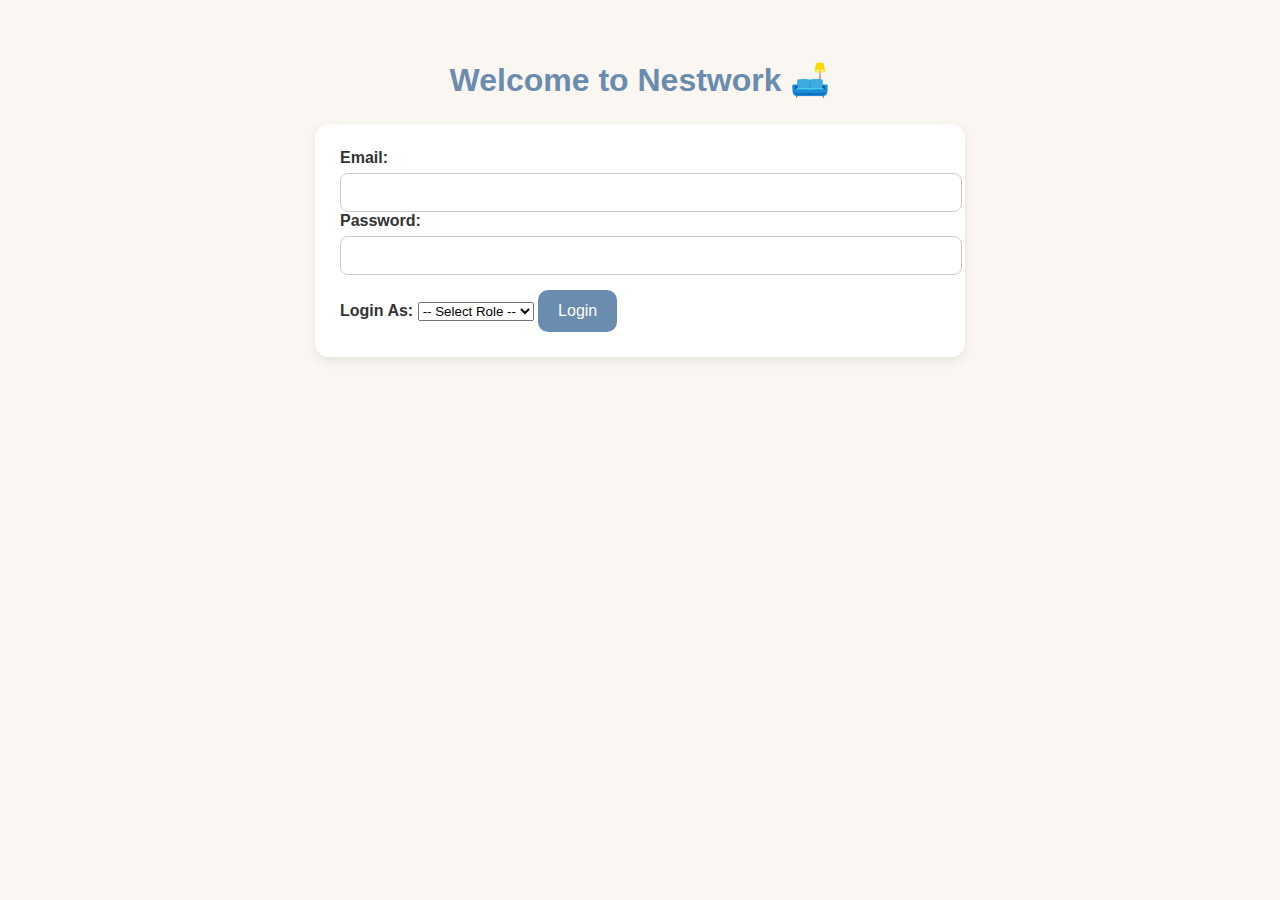
<file: index.html>
<!DOCTYPE html>
<html>
<head>
    <title>Nestwork – Login</title>
    <meta charset="UTF-8">
    <link rel="stylesheet" href="style.css">
</head>
<body>

    <h1>Welcome to Nestwork 🛋️</h1>

    <div class="container">

        <form onsubmit="event.preventDefault(); login();">

            <label>Email:</label>
            <input id="email" type="email" required>

            <label>Password:</label>
            <input id="password" type="password" required>

            <label>Login As:</label>
            <select id="role" required>
                <option value="">-- Select Role --</option>
                <option value="homeowner">Homeowner</option>
                <option value="designer">Designer</option>
            </select>

            <button type="submit">Login</button>
        </form>

    </div>

    <script>
        function login() {
            const role = document.getElementById("role").value;

            if (role === "homeowner") {
                window.location.href = "homeowner-dashboard.html";
            } 
            else if (role === "designer") {
                window.location.href = "designer-dashboard.html";
            } 
            else {
                alert("Please select a role!");
            }
        }
    </script>

</body>
</html>
</file>
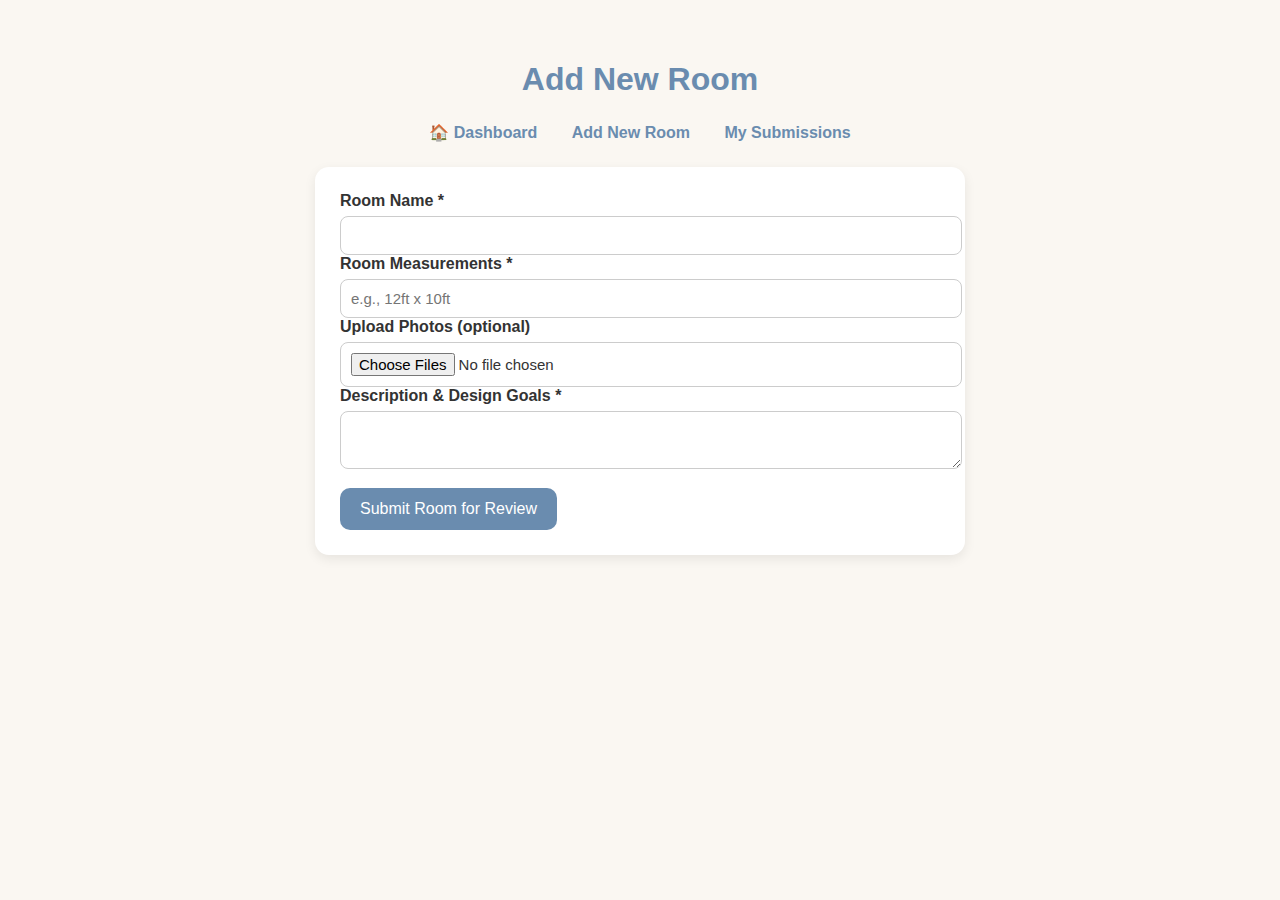
<file: add-new-room.html>
<!DOCTYPE html>
<html>
<head>
    <title>Add New Room – Nestwork</title>
    <meta charset="UTF-8">
    <link rel="stylesheet" href="style.css">
</head>
<body>

    <h1>Add New Room</h1>

    <div class="navbar">
        <a href="homeowner-dashboard.html">🏠 Dashboard</a>
        <a href="add-new-room.html">Add New Room</a>
        <a href="my-submissions.html">My Submissions</a>
    </div>


    <div class="container">
        <form id="roomForm">
            <label>Room Name *</label>
            <input id="roomName" required>

            <label>Room Measurements *</label>
            <input id="roomSize" placeholder="e.g., 12ft x 10ft" required>

            <label>Upload Photos (optional)</label>
            <input id="roomPhotos" type="file" multiple>

            <label>Description & Design Goals *</label>
            <textarea id="roomDesc" required></textarea>

            <button type="submit">Submit Room for Review</button>
        </form>
    </div>

    <script>
        document.getElementById("roomForm").addEventListener("submit", (e) => {
            e.preventDefault();

            const name = document.getElementById("roomName").value;
            const size = document.getElementById("roomSize").value;
            const desc = document.getElementById("roomDesc").value;

            if (!name || !size || !desc) {
                alert("Please fill all required fields.");
                return;
            }

            let submissions = JSON.parse(localStorage.getItem("submissions")) || [];

            submissions.push({
                roomName: name,
                roomSize: size,
                roomDesc: desc,
                status: "Pending Review"
            });

            localStorage.setItem("submissions", JSON.stringify(submissions));

            window.location.href = "my-submissions.html";
        });
    </script>

</body>
</html>
</file>
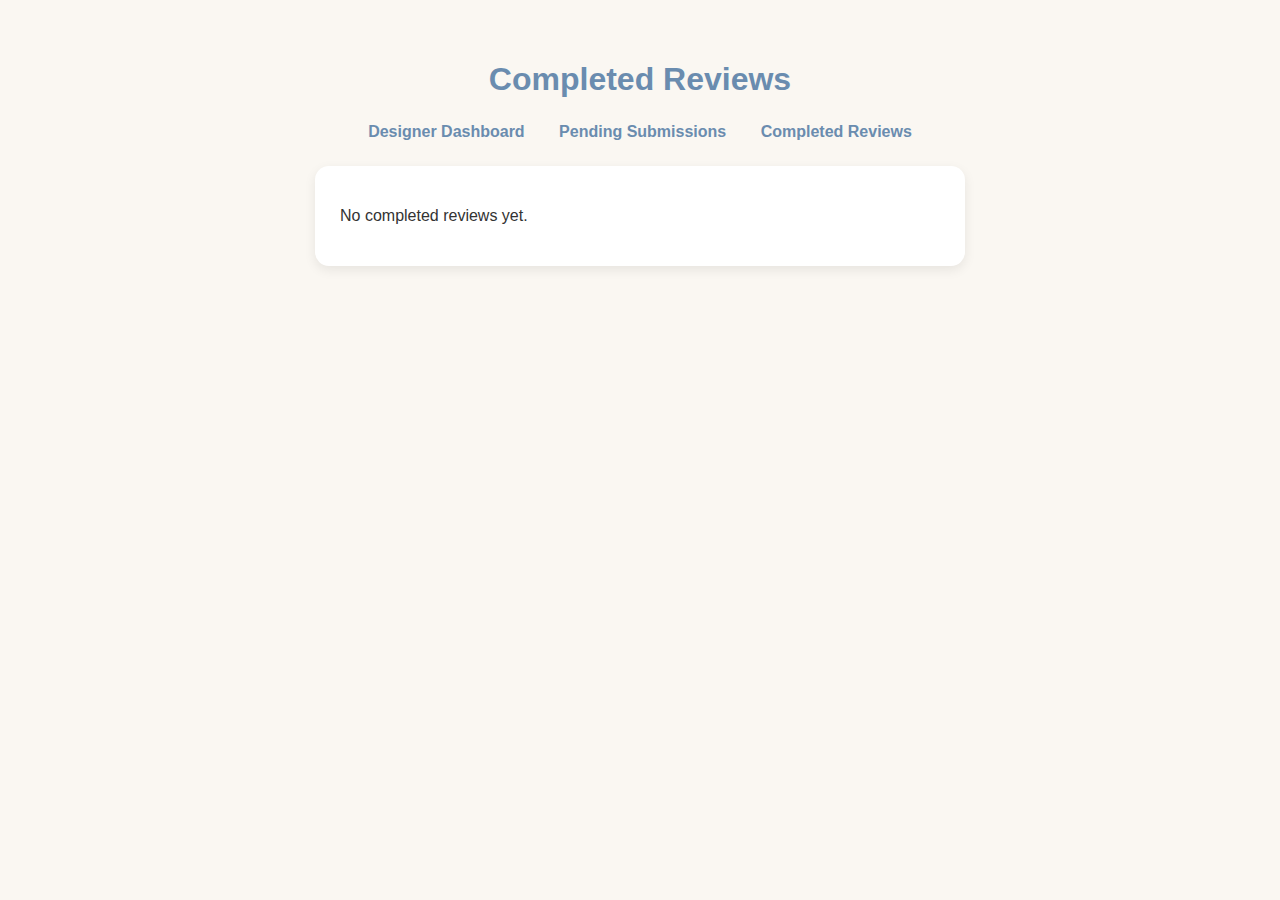
<file: completed-reviews.html>
<!DOCTYPE html>
<html>
<head>
    <title>Completed Reviews – Designer</title>
    <meta charset="UTF-8">
    <link rel="stylesheet" href="style.css">
</head>
<body>

<h1>Completed Reviews</h1>

<div class="navbar">
    <a href="designer-dashboard.html">Designer Dashboard</a>
    <a href="pending-submissions.html">Pending Submissions</a>
    <a href="completed-reviews.html">Completed Reviews</a>
</div>

<div class="container" id="completedList"></div>

<script>
    let completed = JSON.parse(localStorage.getItem("completedReviews")) || [];

    const listDiv = document.getElementById("completedList");

    if (completed.length === 0) {
        listDiv.innerHTML = "<p>No completed reviews yet.</p>";
    }

    completed.forEach((item, index) => {
        const card = document.createElement("div");
        card.className = "card";

        card.innerHTML = `
            <strong>${item.roomName}</strong><br>
            <p><b>Size:</b> ${item.roomSize}</p>
            <p><b>Description:</b> ${item.roomDesc}</p>
            <p><b>Designer Notes:</b> ${item.designerNotes || "No notes added."}</p>
            <p><b>Completed At:</b> ${item.completedAt}</p>

            <button onclick="reopen(${item.id})">Reopen Review</button>
        `;

        listDiv.appendChild(card);
    });

    function reopen(id) {
        let submissions = JSON.parse(localStorage.getItem("submissions")) || [];

        // remove from completed
        completed = completed.filter(c => c.id !== id);
        localStorage.setItem("completedReviews", JSON.stringify(completed));

        alert("Review reopened and sent back to Pending.");
        window.location.href = "pending-submissions.html";
    }
</script>

</body>
</html>
</file>
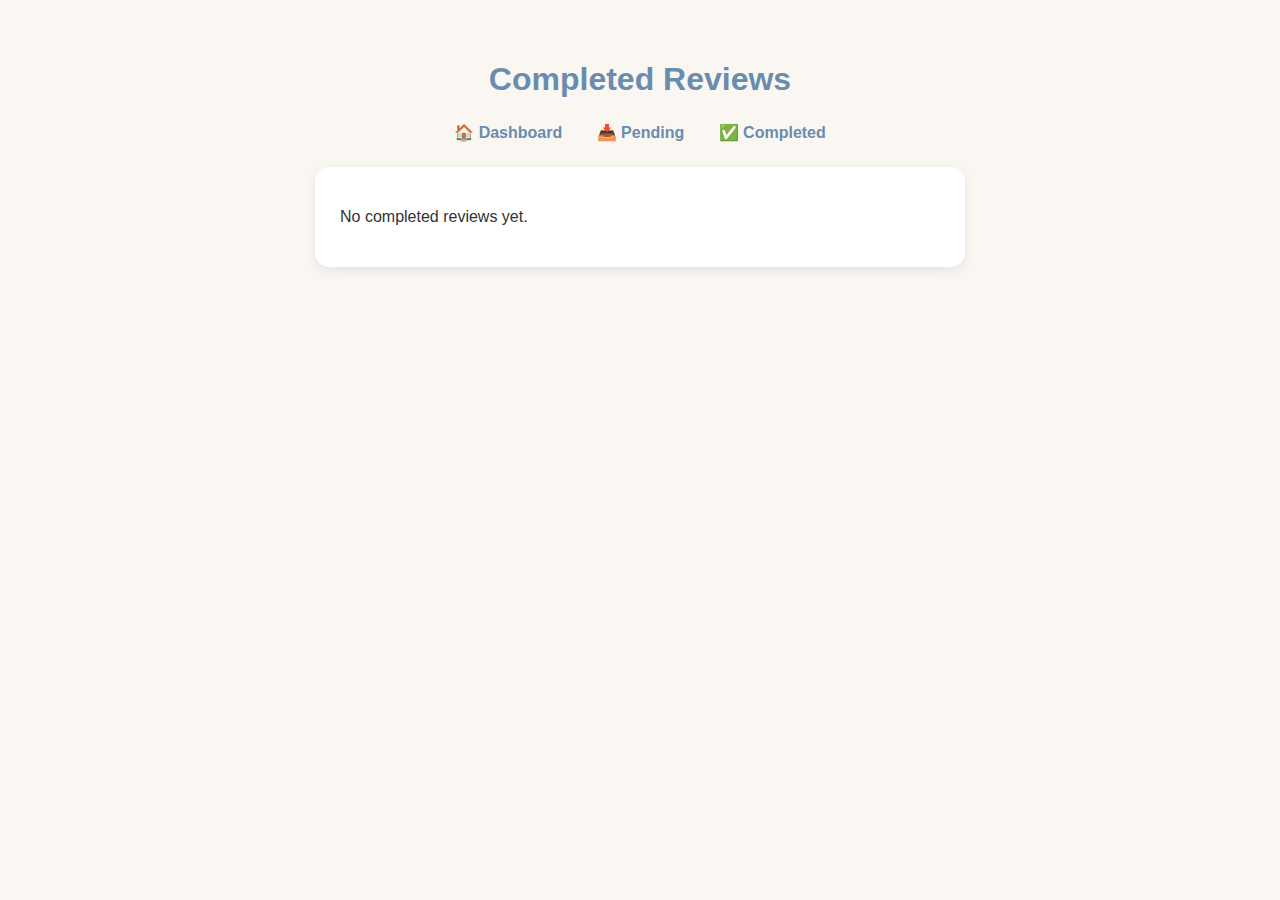
<file: designer-completed.html>
<!DOCTYPE html>
<html>
<head>
    <title>Completed Reviews – Designer</title>
    <meta charset="UTF-8">
    <link rel="stylesheet" href="style.css">
</head>
<body>

    <h1>Completed Reviews</h1>

    <div class="navbar">
        <a href="designer-dashboard.html">🏠 Dashboard</a>
        <a href="designer-pending.html">📥 Pending</a>
        <a href="designer-completed.html">✅ Completed</a>
    </div>

    <div class="container" id="completedList"></div>

    <script>
        let submissions = JSON.parse(localStorage.getItem("submissions")) || [];
        const list = document.getElementById("completedList");

        // Completed = Approved, Rejected, Completed Review
        const done = submissions.filter(
            s => s.status === "Completed Review" || s.status === "Approved" || s.status === "Rejected"
        );

        if (done.length === 0) {
            list.innerHTML = "<p>No completed reviews yet.</p>";
        }

        done.forEach((item, index) => {
            const card = document.createElement("div");
            card.className = "card";

            card.innerHTML = `
                <strong>${item.roomName}</strong><br>
                <p><b>Status:</b> ${item.status}</p>
                <p><b>Notes:</b> ${item.notes || "No notes added"}</p>

                <button onclick="moveToPending('${item.roomName}')">Move to Pending</button>
                <button onclick="deleteSubmission('${item.roomName}')">Delete</button>
            `;

            list.appendChild(card);
        });

        function moveToPending(roomName) {
            let match = submissions.find(s => s.roomName === roomName);
            match.status = "Pending Review";

            localStorage.setItem("submissions", JSON.stringify(submissions));
            alert("Submission moved back to Pending.");
            location.reload();
        }

        function deleteSubmission(roomName) {
            submissions = submissions.filter(s => s.roomName !== roomName);

            localStorage.setItem("submissions", JSON.stringify(submissions));
            alert("Submission deleted.");
            location.reload();
        }
    </script>

</body>
</html>
</file>
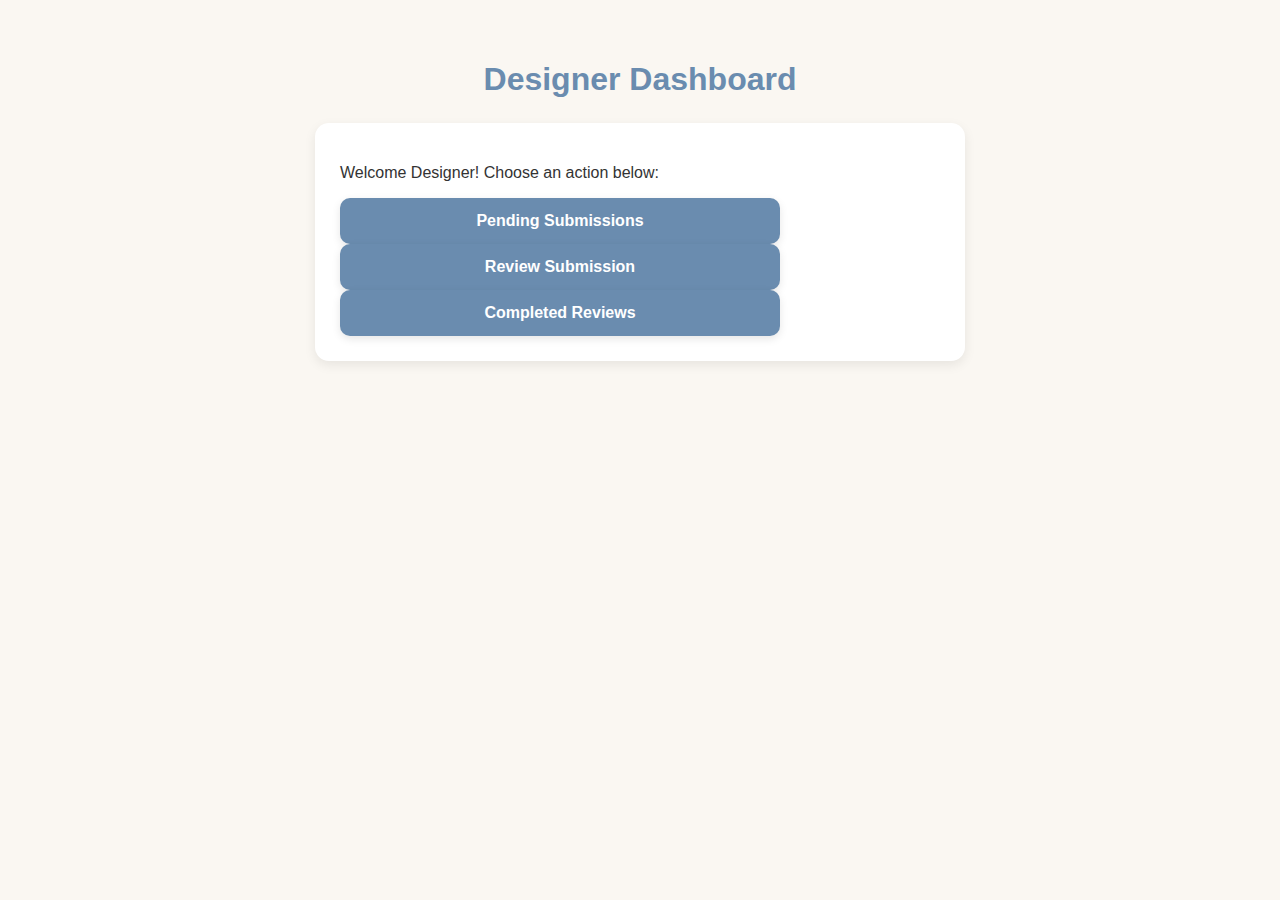
<file: designer-dashboard.html>
<!DOCTYPE html>
<html>
<head>
    <title>Nestwork – Designer Dashboard</title>
    <meta charset="UTF-8">
    <link rel="stylesheet" href="style.css">
</head>
<body>

    <h1>Designer Dashboard</h1>

    <div class="container">
        <p>Welcome Designer! Choose an action below:</p>

        <div class="dashboard-buttons">
            <a class="dash-btn" href="pending-submissions.html">Pending Submissions</a>
            <a class="dash-btn" href="review-submission.html">Review Submission</a>
            <a class="dash-btn" href="completed-reviews.html">Completed Reviews</a>
        </div>

    </div>

</body>
</html>
</file>
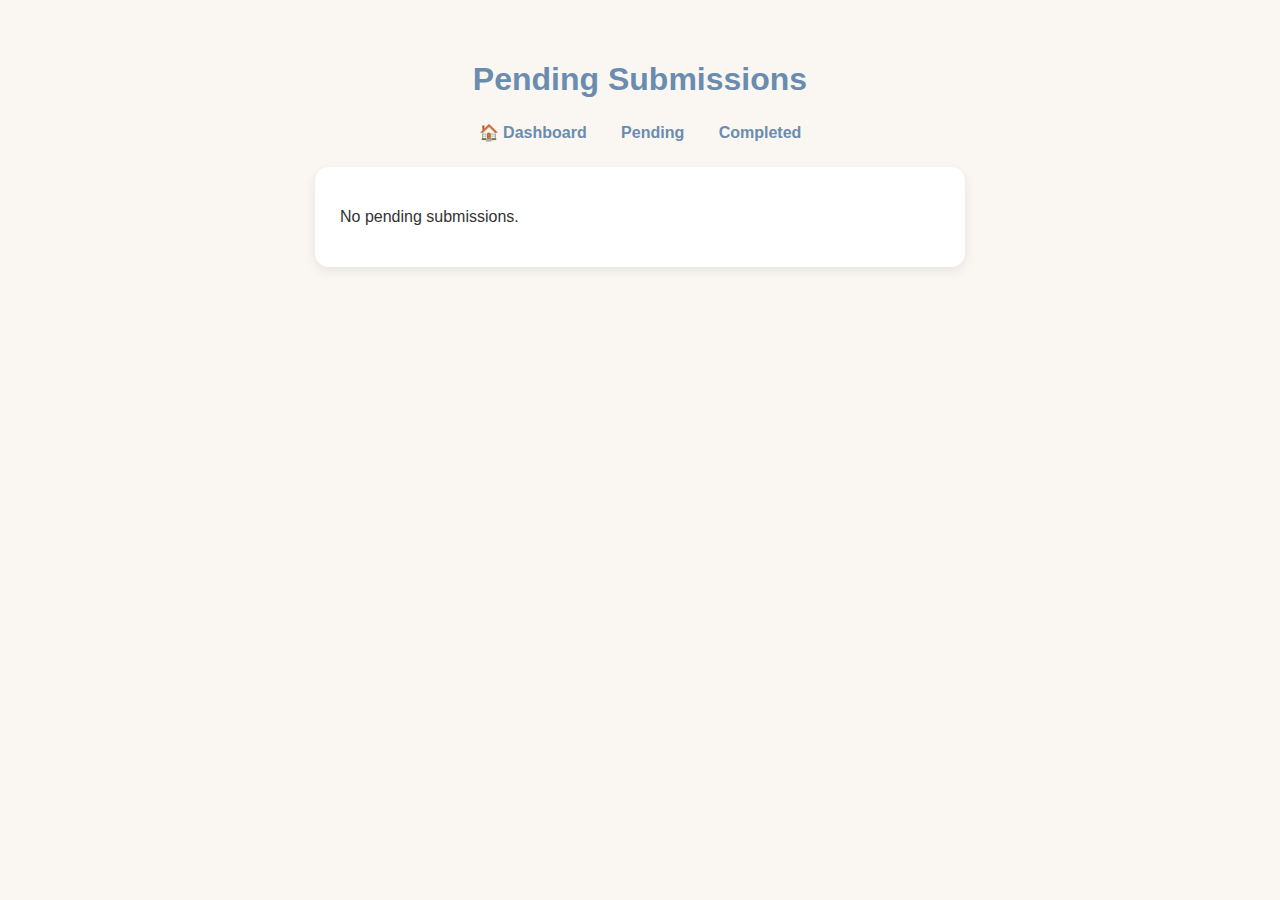
<file: designer-pending.html>
<!DOCTYPE html>
<html>
<head>
    <title>Pending Submissions – Designer</title>
    <meta charset="UTF-8">
    <link rel="stylesheet" href="style.css">
</head>
<body>

    <h1>Pending Submissions</h1>

    <div class="navbar">
        <a href="designer-dashboard.html">🏠 Dashboard</a>
        <a href="designer-pending.html">Pending</a>
        <a href="designer-completed.html">Completed</a>
    </div>

    <div class="container" id="list"></div>

    <script>
        let submissions = JSON.parse(localStorage.getItem("submissions")) || [];

        const pending = submissions.filter(s => s.status === "Pending Review");
        const list = document.getElementById("list");

        if (pending.length === 0) {
            list.innerHTML = "<p>No pending submissions.</p>";
        }

        pending.forEach((item, index) => {
            const card = document.createElement("div");
            card.className = "card";

            card.innerHTML = `
                <strong>${item.roomName}</strong><br>
                <p><b>Size:</b> ${item.roomSize}</p>
                <p><b>Description:</b> ${item.roomDesc}</p>

                <button onclick="review(${index})">Review Submission</button>
                <button onclick="approve(${index})">Approve</button>
                <button onclick="reject(${index})">Reject</button>
                <button onclick="addNotes(${index})">Add Notes</button>
            `;

            list.appendChild(card);
        });

        function review(i) {
            localStorage.setItem("currentReview", JSON.stringify(pending[i]));
            window.location.href = "designer-review.html";
        }

        function approve(i) {
            const match = submissions.find(s => s.roomName === pending[i].roomName);
            match.status = "Approved";
            localStorage.setItem("submissions", JSON.stringify(submissions));
            alert("Submission was approved");
            location.reload();
        }

        function reject(i) {
            const match = submissions.find(s => s.roomName === pending[i].roomName);
            match.status = "Rejected";
            localStorage.setItem("submissions", JSON.stringify(submissions));
            alert("Submission was rejected");
            location.reload();
        }

        function addNotes(i) {
            const notes = prompt("Enter notes for homeowner:");
            if (!notes) return;

            const match = submissions.find(s => s.roomName === pending[i].roomName);
            match.notes = notes;
            localStorage.setItem("submissions", JSON.stringify(submissions));
            alert("Notes added!");
        }
    </script>

</body>
</html>
</file>
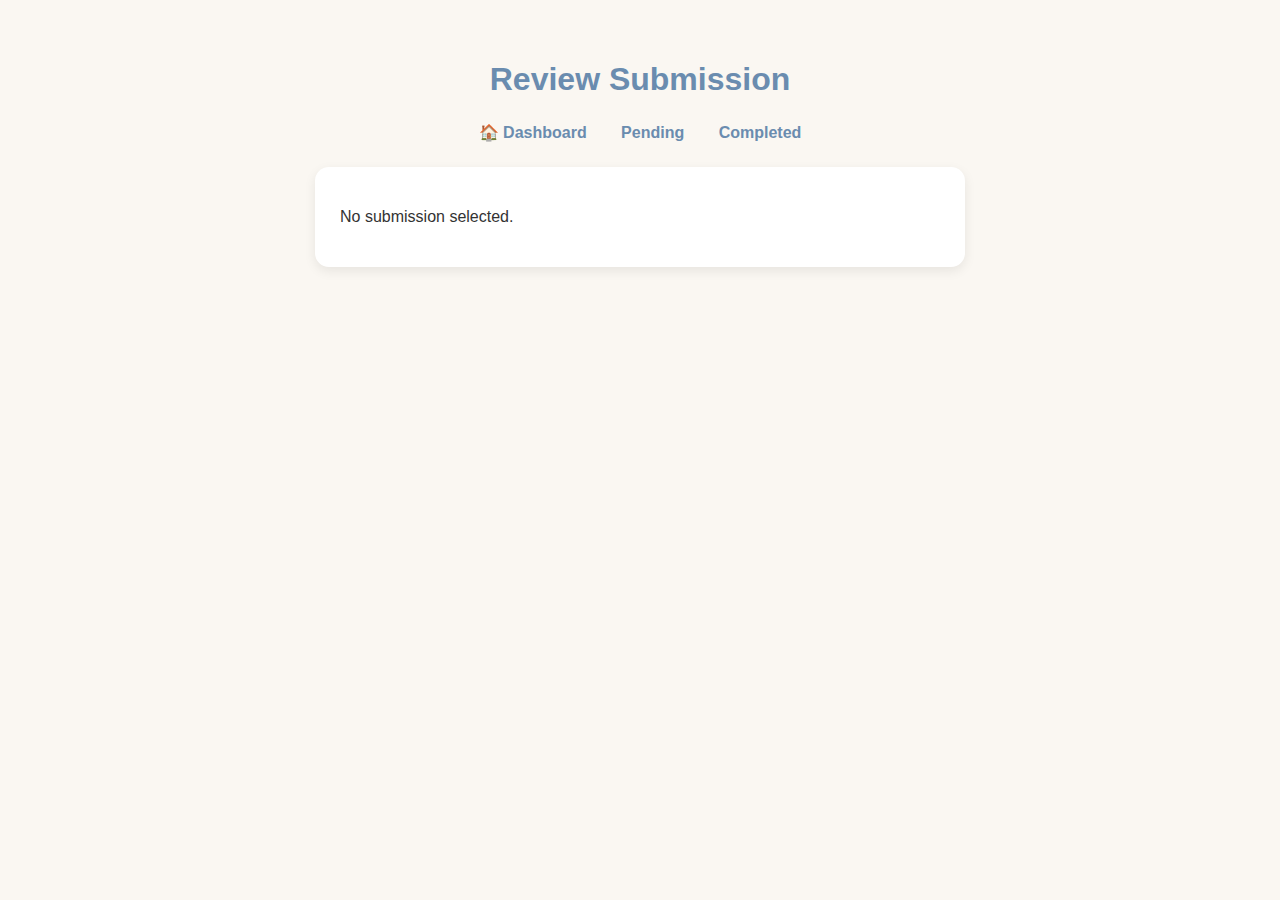
<file: designer-review.html>
<!DOCTYPE html>
<html>
<head>
    <title>Review Submission – Designer</title>
    <meta charset="UTF-8">
    <link rel="stylesheet" href="style.css">
</head>
<body>

<h1>Review Submission</h1>

<div class="navbar">
    <a href="designer-dashboard.html">🏠 Dashboard</a>
    <a href="designer-pending.html">Pending</a>
    <a href="designer-completed.html">Completed</a>
</div>

<div class="container">
    <div id="reviewBox"></div>
</div>

<script>
    // Load current review
    const submission = JSON.parse(localStorage.getItem("currentReview"));
    const allSubs = JSON.parse(localStorage.getItem("submissions")) || [];
    const div = document.getElementById("reviewBox");

    if (!submission) {
        div.innerHTML = "<p>No submission selected.</p>";
    } else {
        div.innerHTML = `
            <div class="card">
                <h2>${submission.roomName}</h2>
                <p><b>Size:</b> ${submission.roomSize}</p>
                <p><b>Description:</b> ${submission.roomDesc}</p>

                <label><b>Add Designer Notes:</b></label>
                <textarea id="notes" placeholder="Write your design feedback here..."></textarea>

                <button onclick="saveReview()">Save Feedback</button>
                <button onclick="markCompleted()">Mark as Completed</button>
            </div>
        `;
    }

    function saveReview() {
        const notes = document.getElementById("notes").value.trim();
        if (!notes) return alert("Please write some notes first!");

        const match = allSubs.find(s => s.roomName === submission.roomName);
        match.notes = notes;
        match.status = "In Progress";

        localStorage.setItem("submissions", JSON.stringify(allSubs));
        alert("Feedback saved!");
    }

    function markCompleted() {
        const notes = document.getElementById("notes").value.trim();
        if (!notes) return alert("Please enter feedback before completing!");

        const match = allSubs.find(s => s.roomName === submission.roomName);
        match.notes = notes;
        match.status = "Completed Review";
        match.completedAt = new Date().toLocaleString();

        localStorage.setItem("submissions", JSON.stringify(allSubs));

        alert("Review marked as completed!");
        window.location.href = "designer-completed.html";
    }
</script>

</body>
</html>
</file>
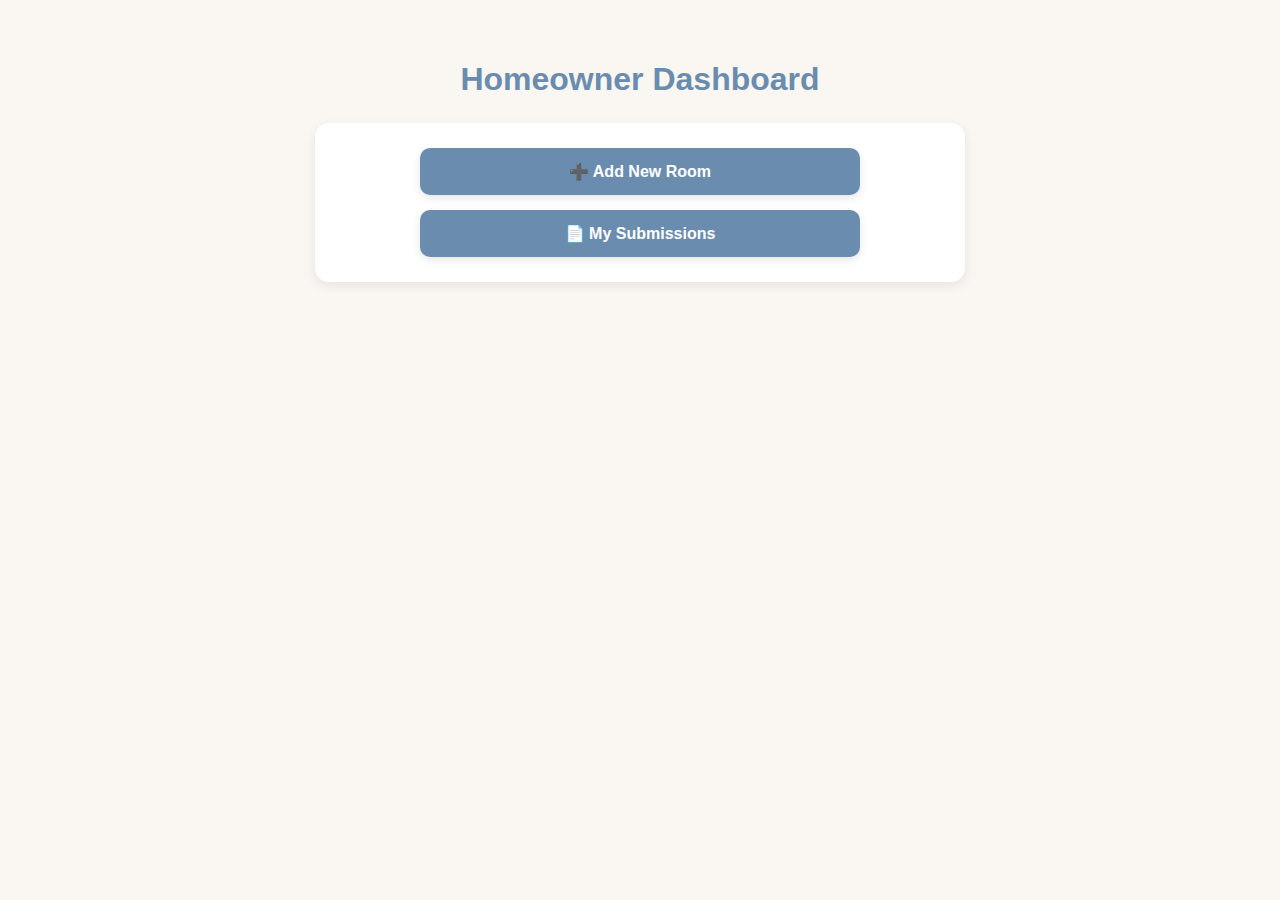
<file: homeowner-dashboard.html>
<!DOCTYPE html>
<html>
<head>
    <title>Homeowner Dashboard – Nestwork</title>
    <meta charset="UTF-8">
    <link rel="stylesheet" href="style.css">
</head>
<body>

    <h1>Homeowner Dashboard</h1>

    <div class="container dashboard">

        <a class="dash-btn" href="add-new-room.html">➕ Add New Room</a>
        <a class="dash-btn" href="my-submissions.html">📄 My Submissions</a>

    </div>

</body>
</html>
</file>
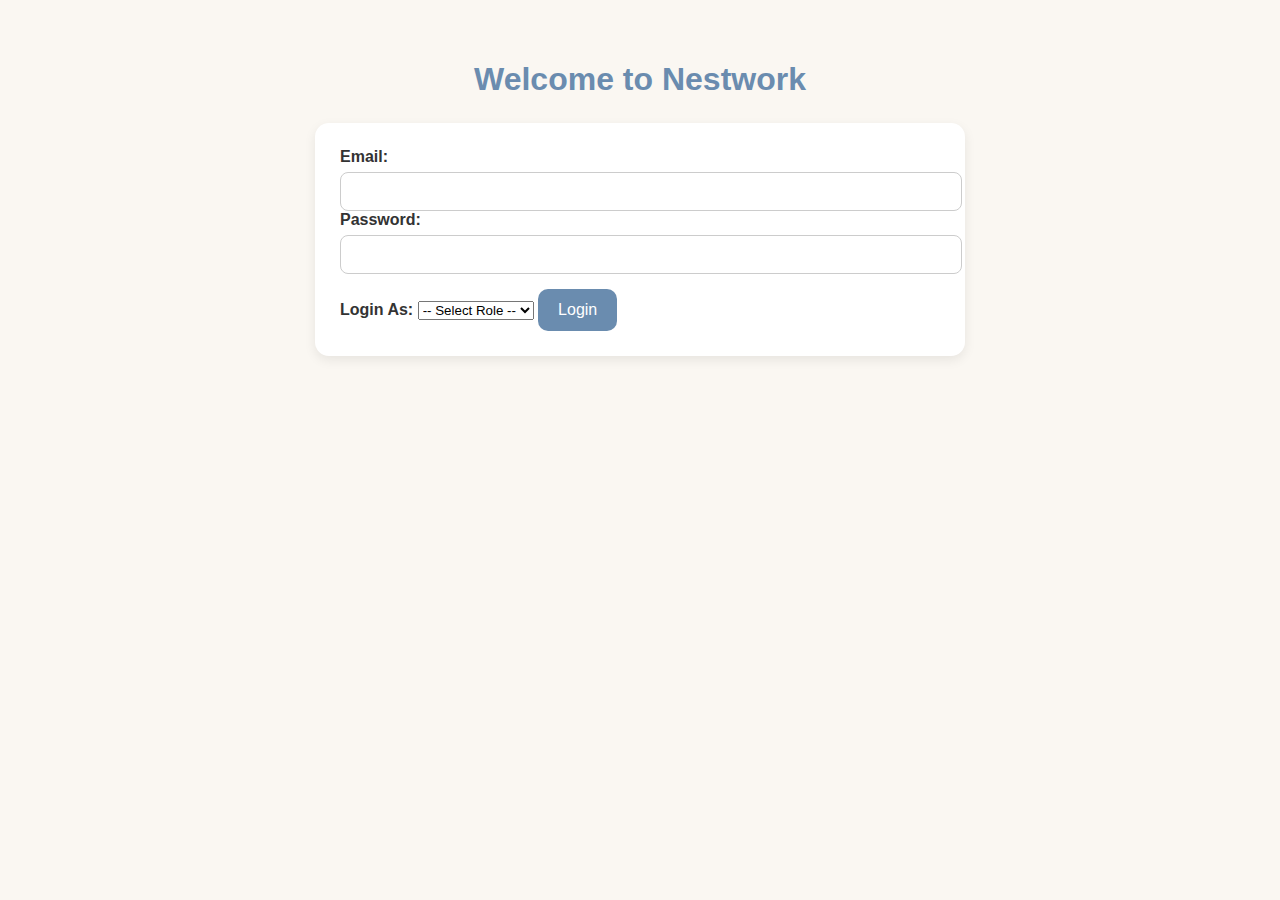
<file: login.html>
<!DOCTYPE html>
<html>
<head>
    <title>Nestwork – Login</title>
    <meta charset="UTF-8">
    <link rel="stylesheet" href="style.css">
</head>
<body>

    <h1>Welcome to Nestwork</h1>

    <div class="container">

        <form onsubmit="event.preventDefault(); login();">

            <label>Email:</label>
            <input id="email" type="email" required>

            <label>Password:</label>
            <input id="password" type="password" required>

            <label>Login As:</label>
            <select id="role" required>
                <option value="">-- Select Role --</option>
                <option value="homeowner">Homeowner</option>
                <option value="designer">Designer</option>
            </select>

            <button type="submit">Login</button>
        </form>

    </div>

    <script>
        function login() {
            const role = document.getElementById("role").value;

            if (role === "homeowner") {
                window.location.href = "homeowner-dashboard.html";
            } 
            else if (role === "designer") {
                window.location.href = "designer-dashboard.html";
            } 
            else {
                alert("Please select a role!");
            }
        }
    </script>

</body>
</html>
</file>
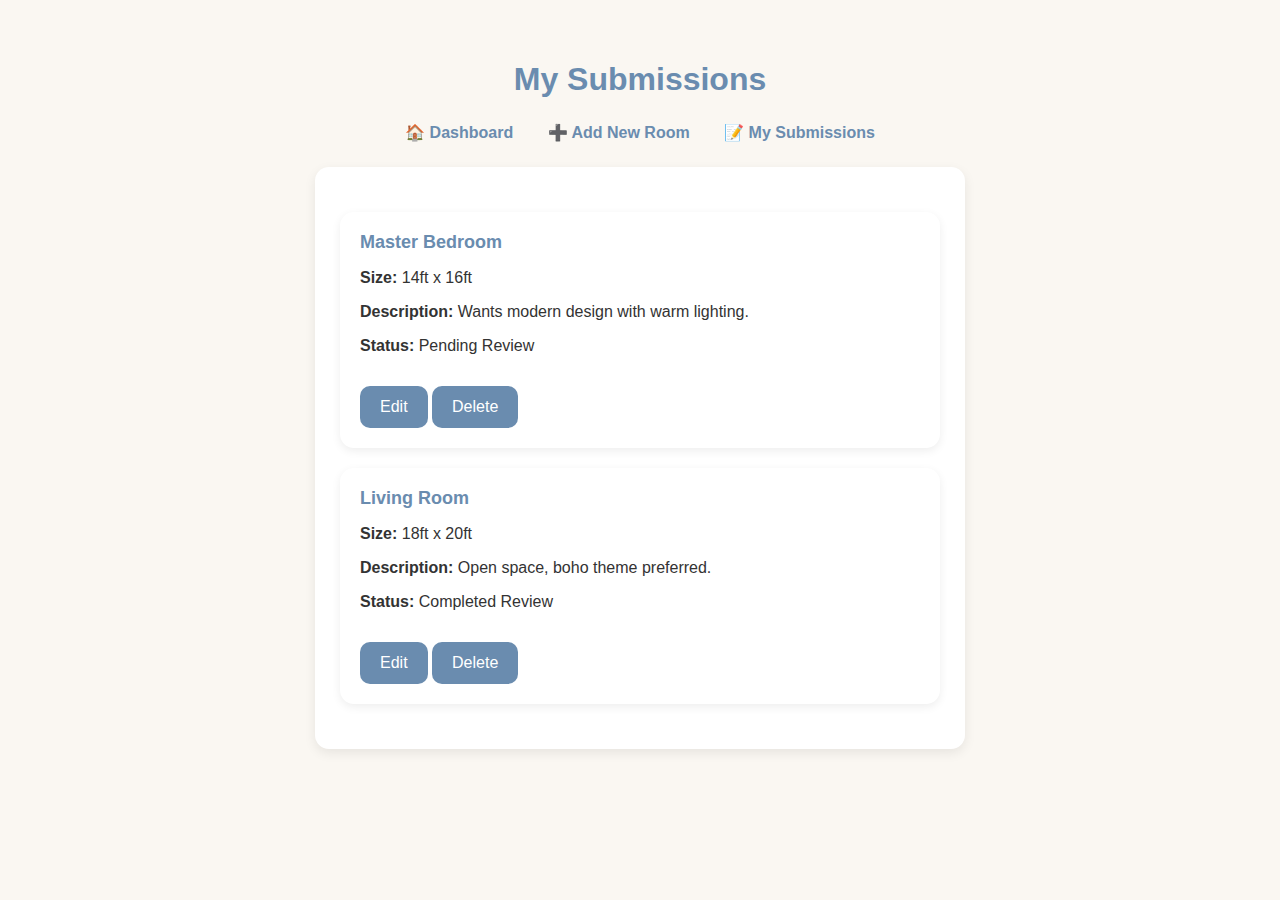
<file: my-submissions.html>
<!DOCTYPE html>
<html>
<head>
    <title>My Submissions – Nestwork</title>
    <meta charset="UTF-8">
    <link rel="stylesheet" href="style.css">

    <!-- ⭐ Load seed data BEFORE any script runs -->
    <script src="seed.js"></script>
</head>
<body>

    <h1>My Submissions</h1>

    <div class="navbar">
        <a href="homeowner-dashboard.html">🏠 Dashboard</a>
        <a href="add-new-room.html">➕ Add New Room</a>
        <a href="my-submissions.html">📝 My Submissions</a>
    </div>

    <div class="container" id="list"></div>

    <script>
        // ⭐ Load submissions from localStorage (includes seed data)
        let submissions = JSON.parse(localStorage.getItem("submissions")) || [];

        const listDiv = document.getElementById("list");

        if (submissions.length === 0) {
            listDiv.innerHTML = "<p>No submissions yet.</p>";
        }

        submissions.forEach((item, index) => {
            const card = document.createElement("div");
            card.className = "card";

            card.innerHTML = `
                <strong>${item.roomName}</strong><br>
                <p><b>Size:</b> ${item.roomSize}</p>
                <p><b>Description:</b> ${item.roomDesc}</p>
                <p><b>Status:</b> ${item.status}</p>

                <button onclick="editSubmission(${index})">Edit</button>
                <button onclick="deleteSubmission(${index})">Delete</button>
            `;

            listDiv.appendChild(card);
        });

        function deleteSubmission(i) {
            submissions.splice(i, 1);
            localStorage.setItem("submissions", JSON.stringify(submissions));
            location.reload();
        }

        function editSubmission(i) {
            alert("Edit feature coming soon!");
        }
    </script>

</body>
</html>
</file>
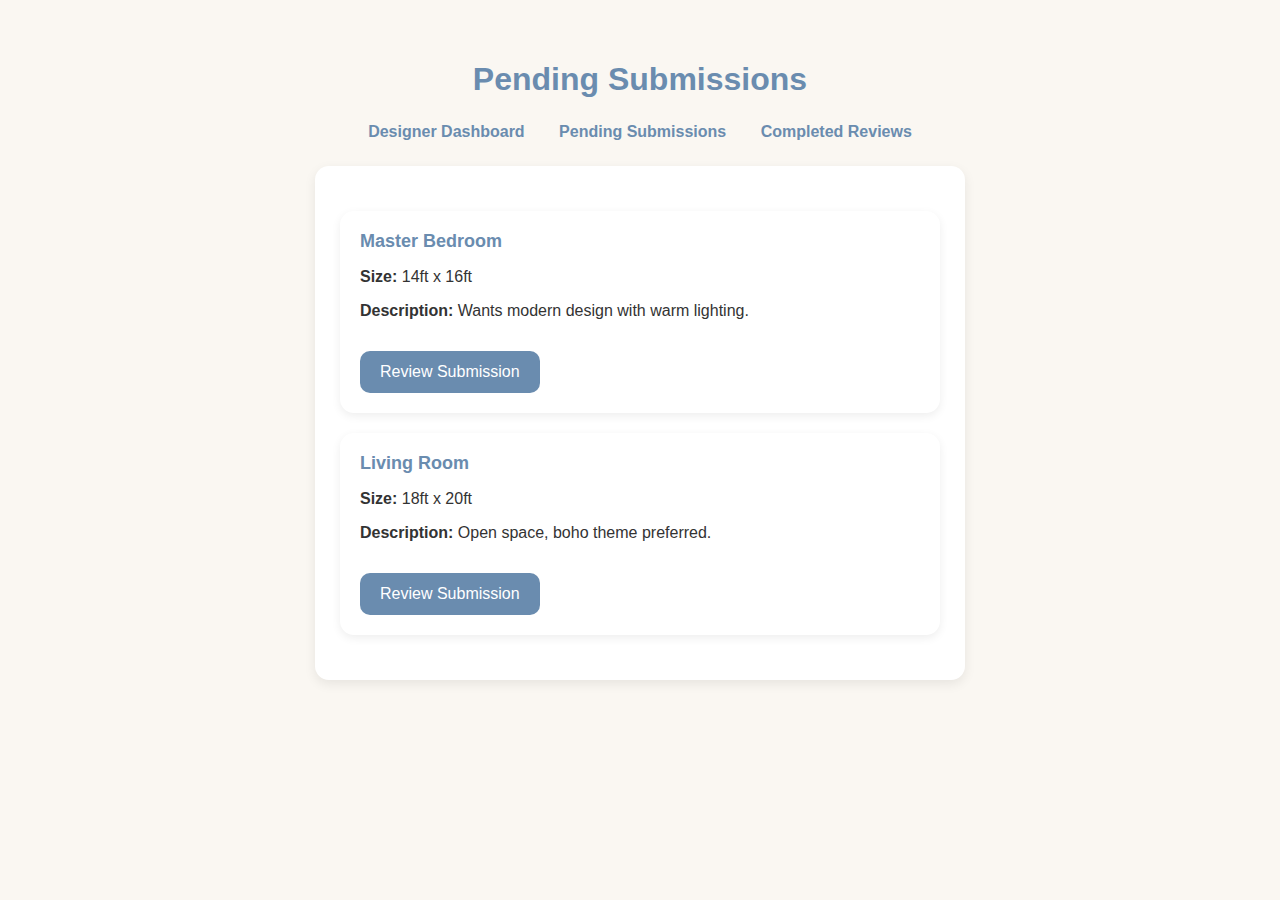
<file: pending-submissions.html>
<!DOCTYPE html>
<html>
<head>
    <title>Pending Submissions – Designer</title>
    <meta charset="UTF-8">
    <link rel="stylesheet" href="style.css">
</head>
<body>

<h1>Pending Submissions</h1>

<div class="navbar">
    <a href="designer-dashboard.html">Designer Dashboard</a>
    <a href="pending-submissions.html">Pending Submissions</a>
    <a href="completed-reviews.html">Completed Reviews</a>
</div>

<div class="container" id="pendingList"></div>

<script>
    let submissions = JSON.parse(localStorage.getItem("submissions")) || [];
    let completed = JSON.parse(localStorage.getItem("completedReviews")) || [];

    // Pending = all submissions not in completed list
    let pending = submissions.filter(sub => !completed.some(c => c.id === sub.id));

    const listDiv = document.getElementById("pendingList");

    if (pending.length === 0) {
        listDiv.innerHTML = "<p>No pending submissions.</p>";
    }

    pending.forEach((item, index) => {
        const card = document.createElement("div");
        card.className = "card";

        card.innerHTML = `
            <strong>${item.roomName}</strong><br>
            <p><b>Size:</b> ${item.roomSize}</p>
            <p><b>Description:</b> ${item.roomDesc}</p>

            <button onclick="review(${item.id})">Review Submission</button>
        `;

        listDiv.appendChild(card);
    });

    function review(id) {
        localStorage.setItem("currentReviewID", id);
        window.location.href = "review-submission.html";
    }
</script>

</body>
</html>
</file>
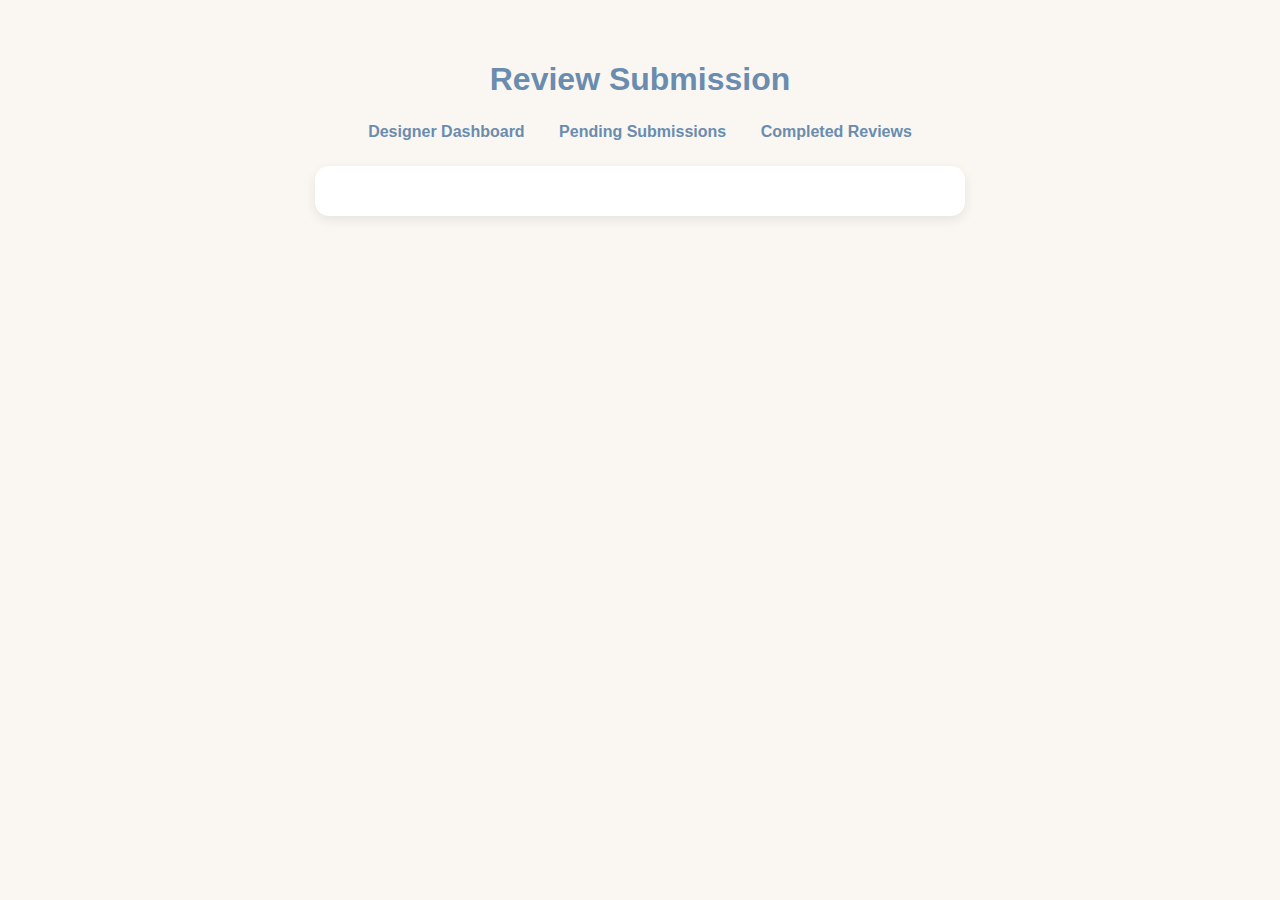
<file: review-submission.html>
<!DOCTYPE html>
<html>
<head>
    <title>Review Submission – Designer</title>
    <meta charset="UTF-8">
    <link rel="stylesheet" href="style.css">
</head>
<body>

<h1>Review Submission</h1>

<div class="navbar">
    <a href="designer-dashboard.html">Designer Dashboard</a>
    <a href="pending-submissions.html">Pending Submissions</a>
    <a href="completed-reviews.html">Completed Reviews</a>
</div>

<div class="container" id="details"></div>

<script>
    let submissions = JSON.parse(localStorage.getItem("submissions")) || [];
    let completed = JSON.parse(localStorage.getItem("completedReviews")) || [];
    const reviewID = Number(localStorage.getItem("currentReviewID"));

    const submission = submissions.find(s => s.id === reviewID);

    const div = document.getElementById("details");

    div.innerHTML = `
        <h2>${submission.roomName}</h2>
        <p><b>Size:</b> ${submission.roomSize}</p>
        <p><b>Description:</b> ${submission.roomDesc}</p>

        <label>Add Design Notes:</label>
        <textarea id="notes"></textarea>

        <button onclick="saveFeedback()">Save Feedback</button>
        <button onclick="markCompleted()">Mark as Completed</button>
    `;

    function saveFeedback() {
        submission.designerNotes = document.getElementById("notes").value;
        localStorage.setItem("submissions", JSON.stringify(submissions));
        alert("Feedback saved!");
    }

    function markCompleted() {
        submission.designerNotes = document.getElementById("notes").value;
        submission.completedAt = new Date().toLocaleString();

        completed.push(submission);
        localStorage.setItem("completedReviews", JSON.stringify(completed));

        alert("Submission marked as completed!");
        window.location.href = "completed-reviews.html";
    }
</script>

</body>
</html>
</file>
<file: style.css>
/* =========================
   Global Styles
   ========================= */
body {
    font-family: Arial, sans-serif;
    background: #FAF7F2;
    padding: 40px;
    margin: 0;
    color: #333;
}

h1 {
    text-align: center;
    color: #6A8CAF;
    font-weight: 700;
    margin-bottom: 25px;
}

/* =========================
   Container
   ========================= */
.container {
    max-width: 600px;
    margin: auto;
    background: #fff;
    padding: 25px;
    border-radius: 14px;
    box-shadow: 0 4px 12px rgba(0,0,0,0.08);
}

/* =========================
   Dashboard
   ========================= */
.dashboard {
    display: flex;
    flex-direction: column;
    align-items: center;
    gap: 15px;
    margin-top: 10px;
}

/* Dashboard Buttons (links) */
.dash-btn {
    display: block;
    width: 100%;
    max-width: 400px;
    text-align: center;
    background: #6A8CAF;
    color: #fff;
    text-decoration: none;
    font-weight: bold;
    padding: 14px 20px;
    border-radius: 10px;
    box-shadow: 0 3px 8px rgba(0,0,0,0.1);
    transition: background 0.3s ease, transform 0.2s ease;
}

.dash-btn:hover {
    background: #577696;
    transform: translateY(-2px);
}

/* =========================
   Cards
   ========================= */
.card {
    background: #fff;
    border-radius: 14px;
    padding: 20px;
    margin: 20px 0;
    box-shadow: 0 3px 10px rgba(0,0,0,0.07);
}

.card strong {
    font-size: 18px;
    color: #6A8CAF;
}

/* =========================
   Forms
   ========================= */
label {
    font-weight: bold;
}

input, textarea {
    width: 100%;
    padding: 10px;
    margin-top: 6px;
    border: 1px solid #ccc;
    border-radius: 8px;
    font-size: 15px;
}

input:focus, textarea:focus {
    border-color: #6A8CAF;
    outline: none;
}

/* =========================
   Buttons
   ========================= */
button {
    background: #6A8CAF;
    color: white;
    border: none;
    padding: 12px 20px;
    border-radius: 10px;
    cursor: pointer;
    font-size: 16px;
    margin-top: 15px;
    transition: background 0.3s ease;
}

button:hover {
    background: #577696;
}

/* =========================
   Navbar
   ========================= */
.navbar {
    width: 100%;
    text-align: center;
    margin-bottom: 25px;
}

.navbar a {
    text-decoration: none;
    color: #6A8CAF;
    font-weight: bold;
    margin: 0 15px;
}

.navbar a:hover {
    text-decoration: underline;
}
</file>
